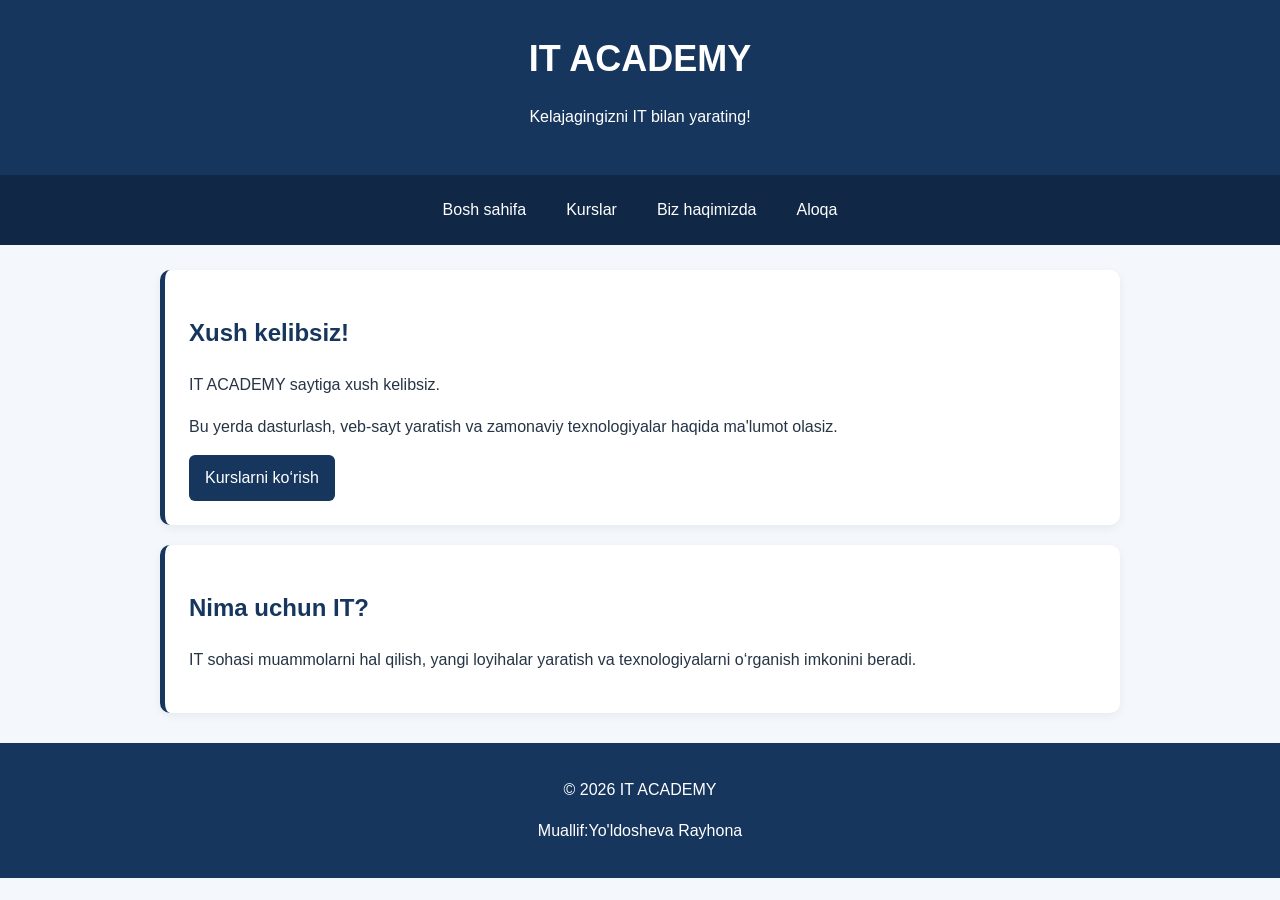
<file: index.html>
<!DOCTYPE html>
<html lang="uz">
<head>
    <meta charset="UTF-8">
    <meta name="viewport" content="width=device-width, initial-scale=1.0">
    <title>IT ACADEMY | Bosh sahifa</title>
    <link rel="stylesheet" href="style.css">
</head>
<body>

<header class="sarlavha">
    <h1>IT ACADEMY</h1>
    <p>Kelajagingizni IT bilan yarating!</p>
</header>

<nav class="nav">
    <a href="index.html">Bosh sahifa</a>
    <a href="kurslar.html">Kurslar</a>
    <a href="biz.html">Biz haqimizda</a>
    <a href="aloqa.html">Aloqa</a>
</nav>

<main>
    <section class="card">
        <h2>Xush kelibsiz!</h2>
        <p>IT ACADEMY saytiga xush kelibsiz.</p>
        <p>Bu yerda dasturlash, veb-sayt yaratish va
        zamonaviy texnologiyalar haqida ma'lumot olasiz.</p>
        <a class="tugma" href="kurslar.html">Kurslarni ko‘rish</a>
    </section>

    <section class="card">
        <h2>Nima uchun IT?</h2>
        <p>IT sohasi muammolarni hal qilish, yangi loyihalar
        yaratish va texnologiyalarni o‘rganish imkonini beradi.</p>
    </section>
</main>

<footer>
    <p>© 2026 IT ACADEMY</p>
    <p>Muallif:Yo'ldosheva Rayhona</p>
</footer>

</body>
</html>
</file>
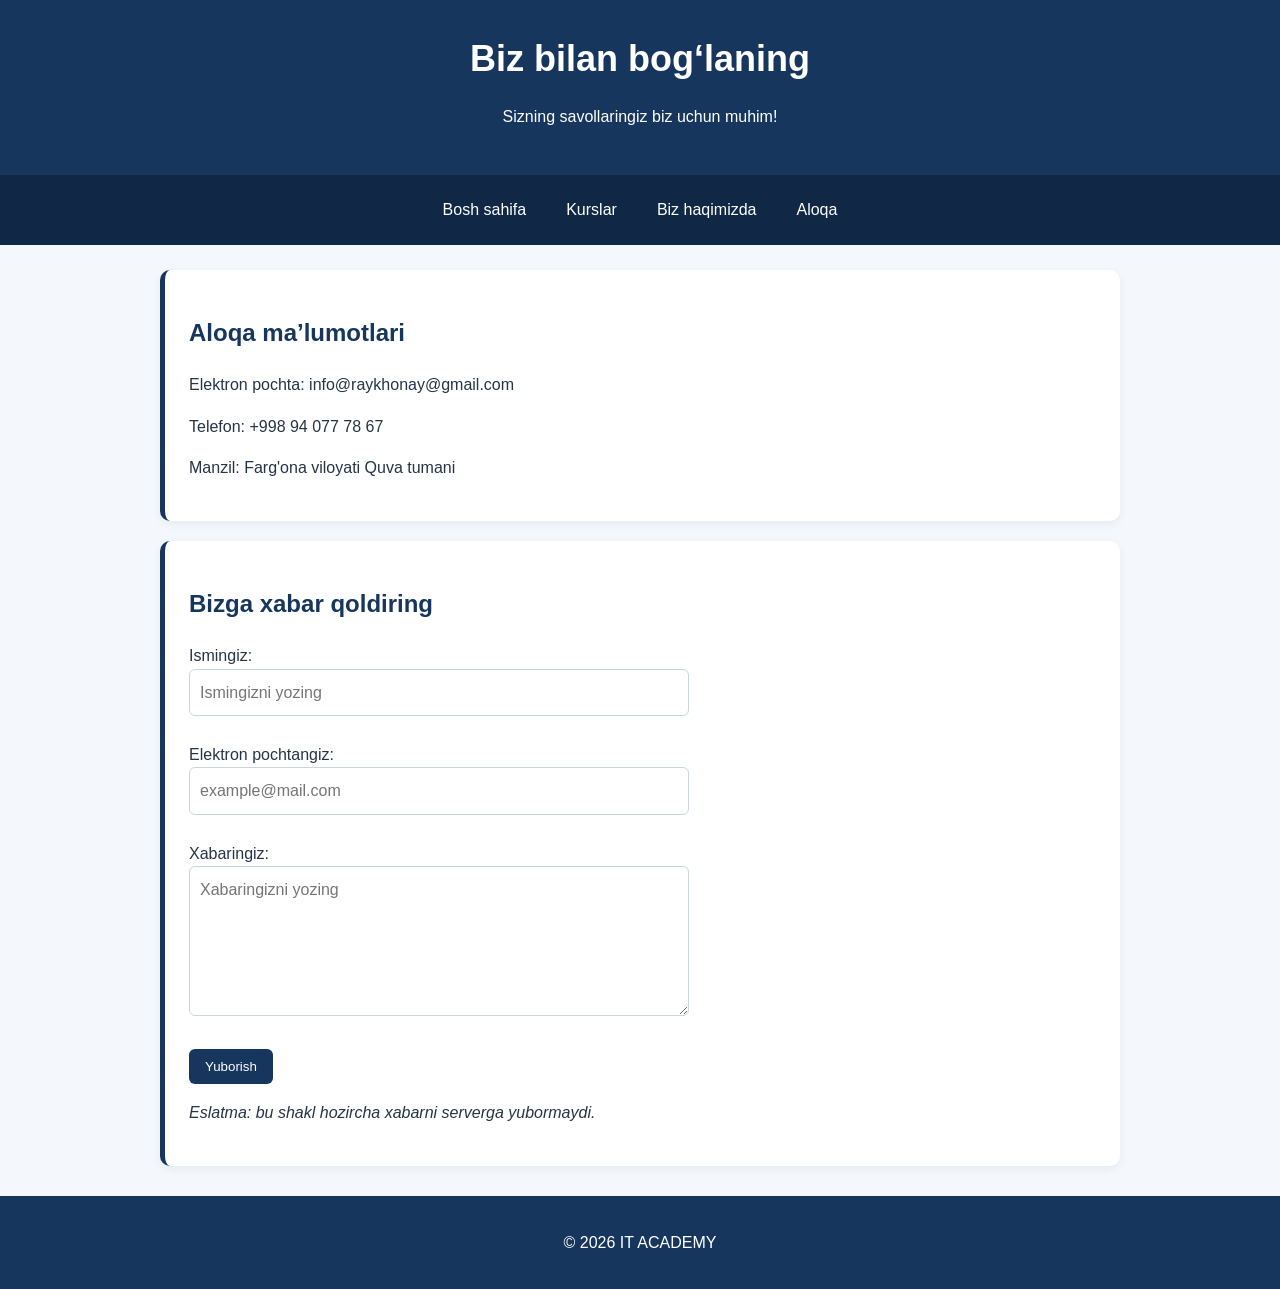
<file: aloqa.html>
<!DOCTYPE html>
<html lang="uz">
<head>
    <meta charset="UTF-8">
    <meta name="viewport" content="width=device-width, initial-scale=1.0">
    <title>IT ACADEMY | Aloqa</title>
    <link rel="stylesheet" href="style.css">
</head>
<body>

<header class="sarlavha">
    <h1>Biz bilan bog‘laning</h1>
    <p>Sizning savollaringiz biz uchun muhim!</p>
</header>

<nav class="nav">
    <a href="index.html">Bosh sahifa</a>
    <a href="kurslar.html">Kurslar</a>
    <a href="biz.html">Biz haqimizda</a>
    <a href="aloqa.html">Aloqa</a>
</nav>

<main>
    <section class="card">
        <h2>Aloqa ma’lumotlari</h2>
        <p>Elektron pochta: info@raykhonay@gmail.com</p>
        <p>Telefon: +998 94 077 78 67</p>
        <p>Manzil: Farg'ona viloyati Quva tumani</p>
    </section>

    <section class="card">
        <h2>Bizga xabar qoldiring</h2>

        <form>
            <label for="ism">Ismingiz:</label><br>
            <input type="text" id="ism" placeholder="Ismingizni yozing" required><br><br>

            <label for="email">Elektron pochtangiz:</label><br>
            <input type="email" id="email" placeholder="example@mail.com" required><br><br>

            <label for="xabar">Xabaringiz:</label><br>
            <textarea id="xabar" rows="5" placeholder="Xabaringizni yozing" required></textarea><br><br>

            <button type="submit">Yuborish</button>
        </form>
        <p><i>Eslatma: bu shakl hozircha xabarni serverga yubormaydi.</i></p>
    </section>
</main>

<footer>
    <p>© 2026 IT ACADEMY</p>
</footer>

</body>
</html>
</file>
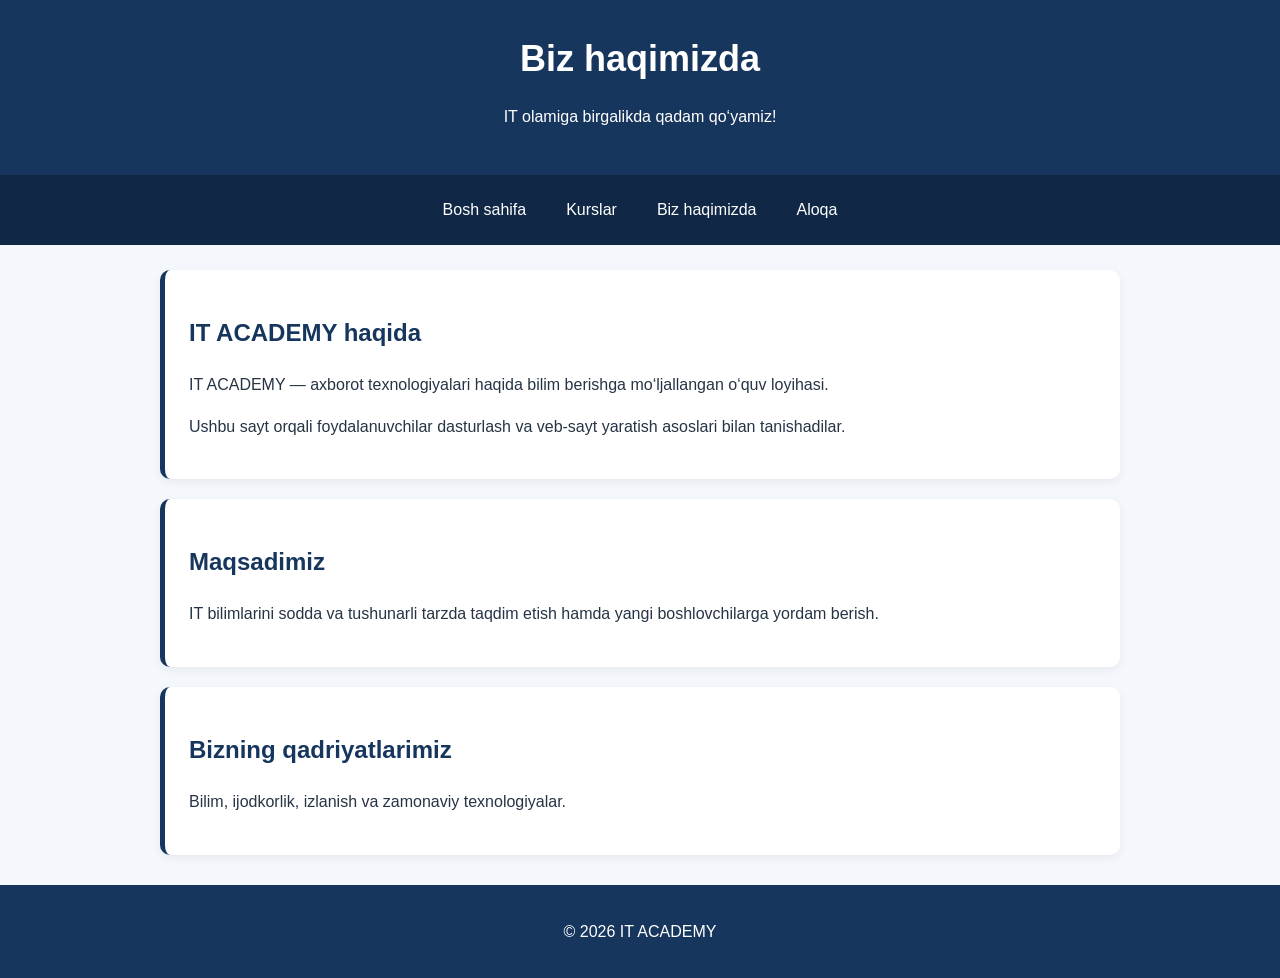
<file: biz.html>
<!DOCTYPE html>
<html lang="uz">
<head>
    <meta charset="UTF-8">
    <meta name="viewport" content="width=device-width, initial-scale=1.0">
    <title>IT ACADEMY | Biz haqimizda</title>
    <link rel="stylesheet" href="style.css">
</head>
<body>

<header class="sarlavha">
    <h1>Biz haqimizda</h1>
    <p>IT olamiga birgalikda qadam qo‘yamiz!</p>
</header>

<nav class="nav">
    <a href="index.html">Bosh sahifa</a>
    <a href="kurslar.html">Kurslar</a>
    <a href="biz.html">Biz haqimizda</a>
    <a href="aloqa.html">Aloqa</a>
</nav>

<main>
    <section class="card">
        <h2>IT ACADEMY haqida</h2>
        <p>IT ACADEMY — axborot texnologiyalari haqida
        bilim berishga mo‘ljallangan o‘quv loyihasi.</p>
        <p>Ushbu sayt orqali foydalanuvchilar dasturlash
        va veb-sayt yaratish asoslari bilan tanishadilar.</p>
    </section>

    <section class="card">
        <h2>Maqsadimiz</h2>
        <p>IT bilimlarini sodda va tushunarli tarzda
        taqdim etish hamda yangi boshlovchilarga yordam berish.</p>
    </section>

    <section class="card">
        <h2>Bizning qadriyatlarimiz</h2>
        <p>Bilim, ijodkorlik, izlanish va zamonaviy texnologiyalar.</p>
    </section>
</main>

<footer>
    <p>© 2026 IT ACADEMY</p>
</footer>

</body>
</html>
</file>
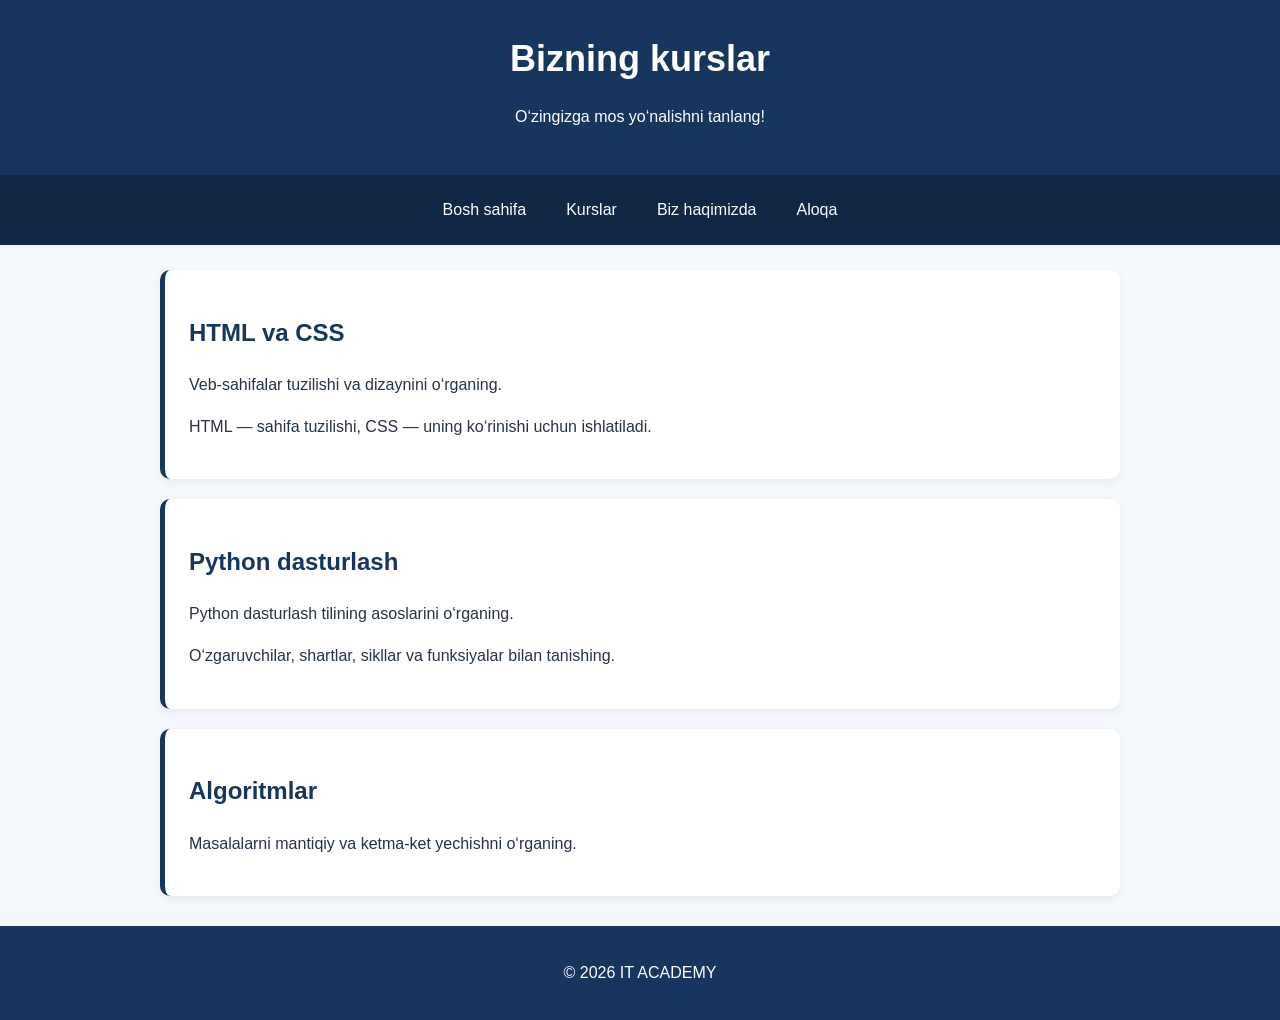
<file: kurslar.html>
<!DOCTYPE html>
<html lang="uz">
<head>
    <meta charset="UTF-8">
    <meta name="viewport" content="width=device-width, initial-scale=1.0">
    <title>IT ACADEMY | Kurslar</title>
    <link rel="stylesheet" href="style.css">
</head>
<body>

<header class="sarlavha">
    <h1>Bizning kurslar</h1>
    <p>O‘zingizga mos yo‘nalishni tanlang!</p>
</header>

<nav class="nav">
    <a href="index.html">Bosh sahifa</a>
    <a href="kurslar.html">Kurslar</a>
    <a href="biz.html">Biz haqimizda</a>
    <a href="aloqa.html">Aloqa</a>
</nav>

<main>
    <section class="card">
        <h2>HTML va CSS</h2>
        <p>Veb-sahifalar tuzilishi va dizaynini o‘rganing.</p>
        <p>HTML — sahifa tuzilishi, CSS — uning ko‘rinishi uchun ishlatiladi.</p>
    </section>

    <section class="card">
        <h2>Python dasturlash</h2>
        <p>Python dasturlash tilining asoslarini o‘rganing.</p>
        <p>O‘zgaruvchilar, shartlar, sikllar va funksiyalar bilan tanishing.</p>
    </section>

    <section class="card">
        <h2>Algoritmlar</h2>
        <p>Masalalarni mantiqiy va ketma-ket yechishni o‘rganing.</p>
    </section>
</main>

<footer>
    <p>© 2026 IT ACADEMY</p>
</footer>

</body>
</html>
</file>
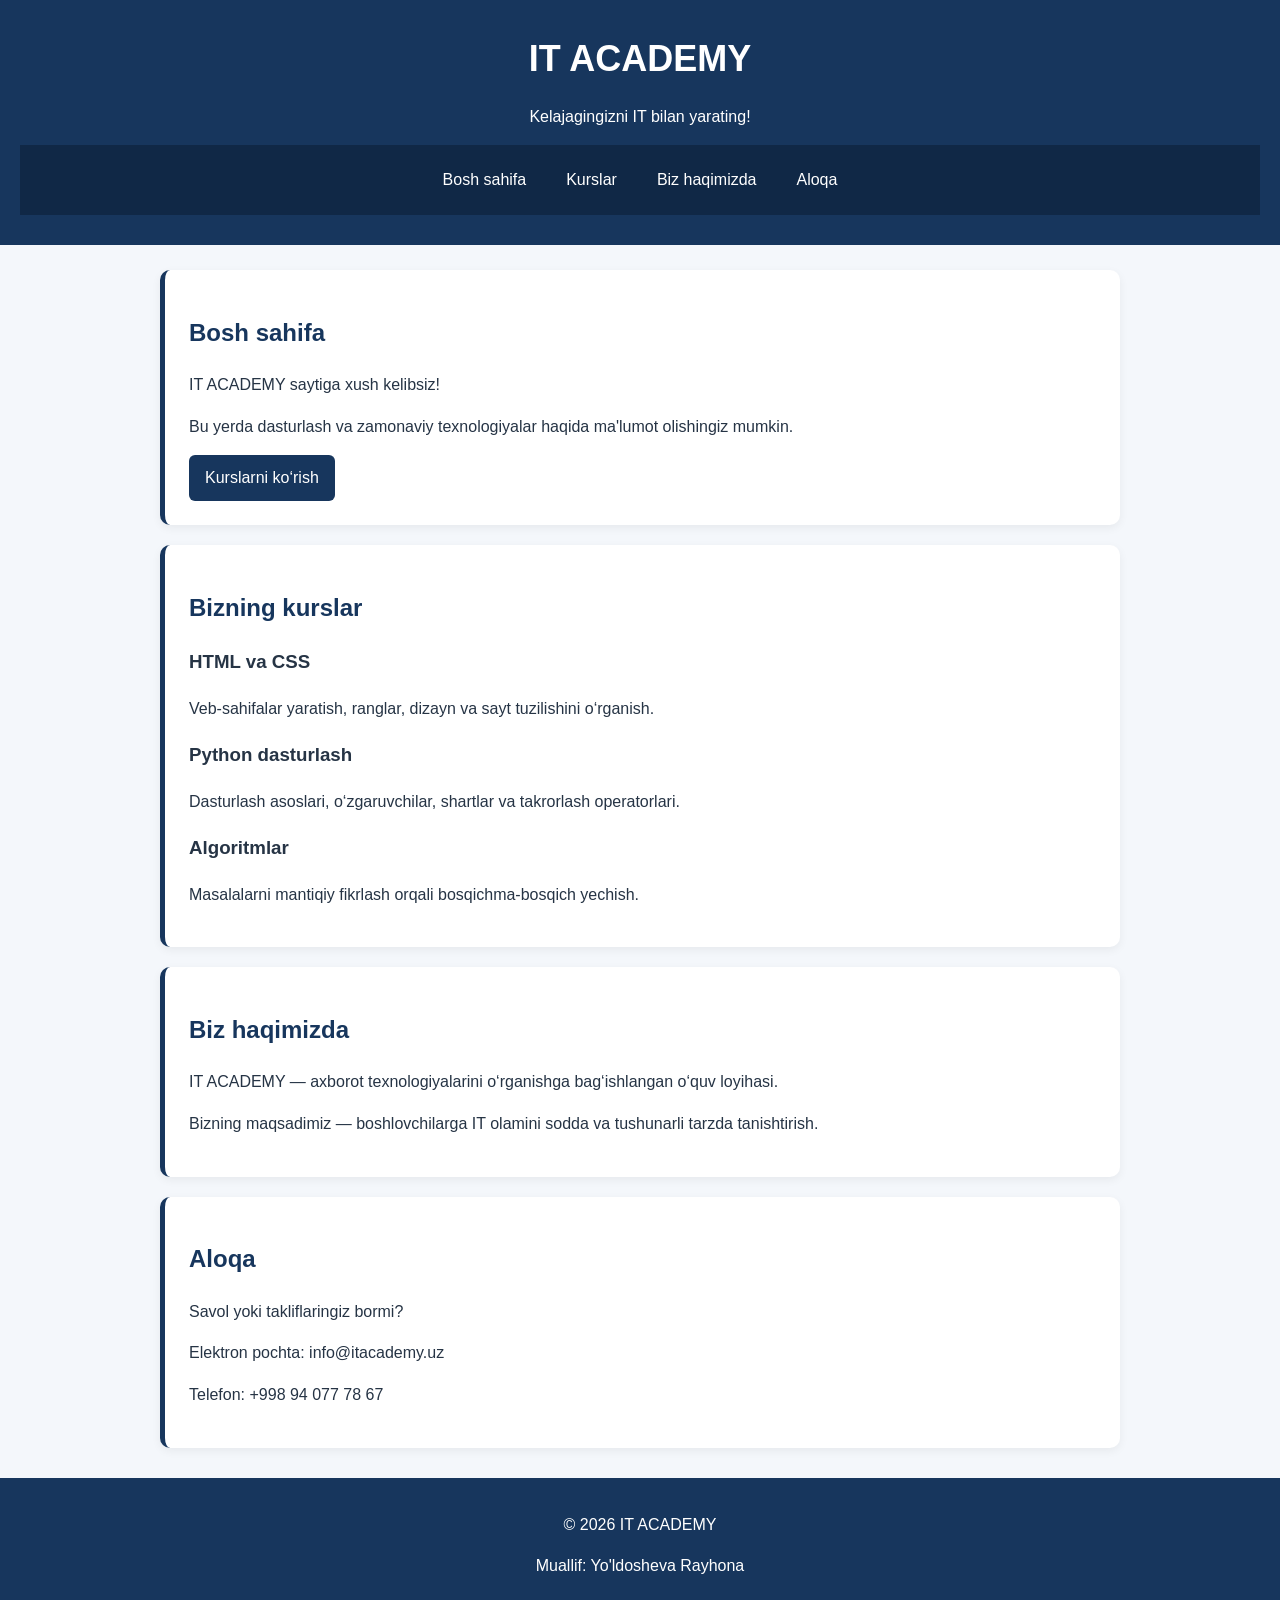
<file: semantik.html>
<!DOCTYPE html>
<html lang="uz">
<head>
    <meta charset="UTF-8">
    <meta name="viewport" content="width=device-width, initial-scale=1.0">
    <title>IT ACADEMY</title>
    <link rel="stylesheet" href="style.css">
</head>
<body>

<header class="sarlavha">
    <div class="bosh">
        <h1>IT ACADEMY</h1>
        <p>Kelajagingizni IT bilan yarating!</p>

        <nav class="nav">
            <a href="#home">Bosh sahifa</a>
            <a href="#kurs">Kurslar</a>
            <a href="#biz">Biz haqimizda</a>
            <a href="#aloqa">Aloqa</a>
        </nav>
    </div>
</header>

<main>
    <section id="home">
        <h2>Bosh sahifa</h2>
        <p>IT ACADEMY saytiga xush kelibsiz!</p>
        <p>Bu yerda dasturlash va zamonaviy texnologiyalar haqida
        ma'lumot olishingiz mumkin.</p>
        <a class="tugma" href="#kurs">Kurslarni ko‘rish</a>
    </section>

    <section id="kurs">
        <h2>Bizning kurslar</h2>

        <h3>HTML va CSS</h3>
        <p>Veb-sahifalar yaratish, ranglar, dizayn va sayt tuzilishini o‘rganish.</p>

        <h3>Python dasturlash</h3>
        <p>Dasturlash asoslari, o‘zgaruvchilar, shartlar va takrorlash operatorlari.</p>

        <h3>Algoritmlar</h3>
        <p>Masalalarni mantiqiy fikrlash orqali bosqichma-bosqich yechish.</p>
    </section>

    <section id="biz">
        <h2>Biz haqimizda</h2>
        <p>IT ACADEMY — axborot texnologiyalarini o‘rganishga
        bag‘ishlangan o‘quv loyihasi.</p>
        <p>Bizning maqsadimiz — boshlovchilarga IT olamini
        sodda va tushunarli tarzda tanishtirish.</p>
    </section>

    <section id="aloqa">
        <h2>Aloqa</h2>
        <p>Savol yoki takliflaringiz bormi?</p>
        <p>Elektron pochta: info@itacademy.uz</p>
        <p>Telefon: +998 94 077 78 67</p>
    </section>
</main>

<footer>
    <p>© 2026 IT ACADEMY</p>
    <p>Muallif: Yo'ldosheva Rayhona </p>
</footer>

</body>
</html>
</file>
<file: style.css>
* {
    box-sizing: border-box;
}

body {
    margin: 0;
    font-family: Arial, sans-serif;
    background-color: #f4f7fb;
    color: #263445;
    line-height: 1.6;
}

.sarlavha {
    background-color: #17365D;
    color: white;
    padding: 30px 20px;
    text-align: center;
}

.sarlavha h1 {
    margin: 0;
    font-size: 36px;
}

.nav {
    display: flex;
    justify-content: center;
    align-items: center;
    gap: 8px;
    flex-wrap: wrap;
    background-color: #102846;
    padding: 12px;
}

.nav a {
    color: white;
    text-decoration: none;
    padding: 10px 16px;
    border-radius: 6px;
}

.nav a:hover {
    background-color: #315987;
}

main {
    max-width: 1000px;
    margin: 25px auto;
    padding: 0 20px;
}

section {
    background-color: white;
    padding: 24px;
    margin-bottom: 20px;
    border-radius: 10px;
    border-left: 5px solid #17365D;
    box-shadow: 0 3px 10px rgba(0, 0, 0, 0.06);
}

section h2 {
    color: #17365D;
}

.tugma,
button {
    display: inline-block;
    background-color: #17365D;
    color: white;
    text-decoration: none;
    border: none;
    border-radius: 6px;
    padding: 10px 16px;
    cursor: pointer;
}

.tugma:hover,
button:hover {
    background-color: #315987;
}

input,
textarea {
    width: 100%;
    max-width: 500px;
    padding: 10px;
    border: 1px solid #cbd5e1;
    border-radius: 6px;
    font: inherit;
}

textarea {
    resize: vertical;
}

footer {
    background-color: #17365D;
    color: white;
    text-align: center;
    padding: 18px;
    margin-top: 30px;
}
</file>
